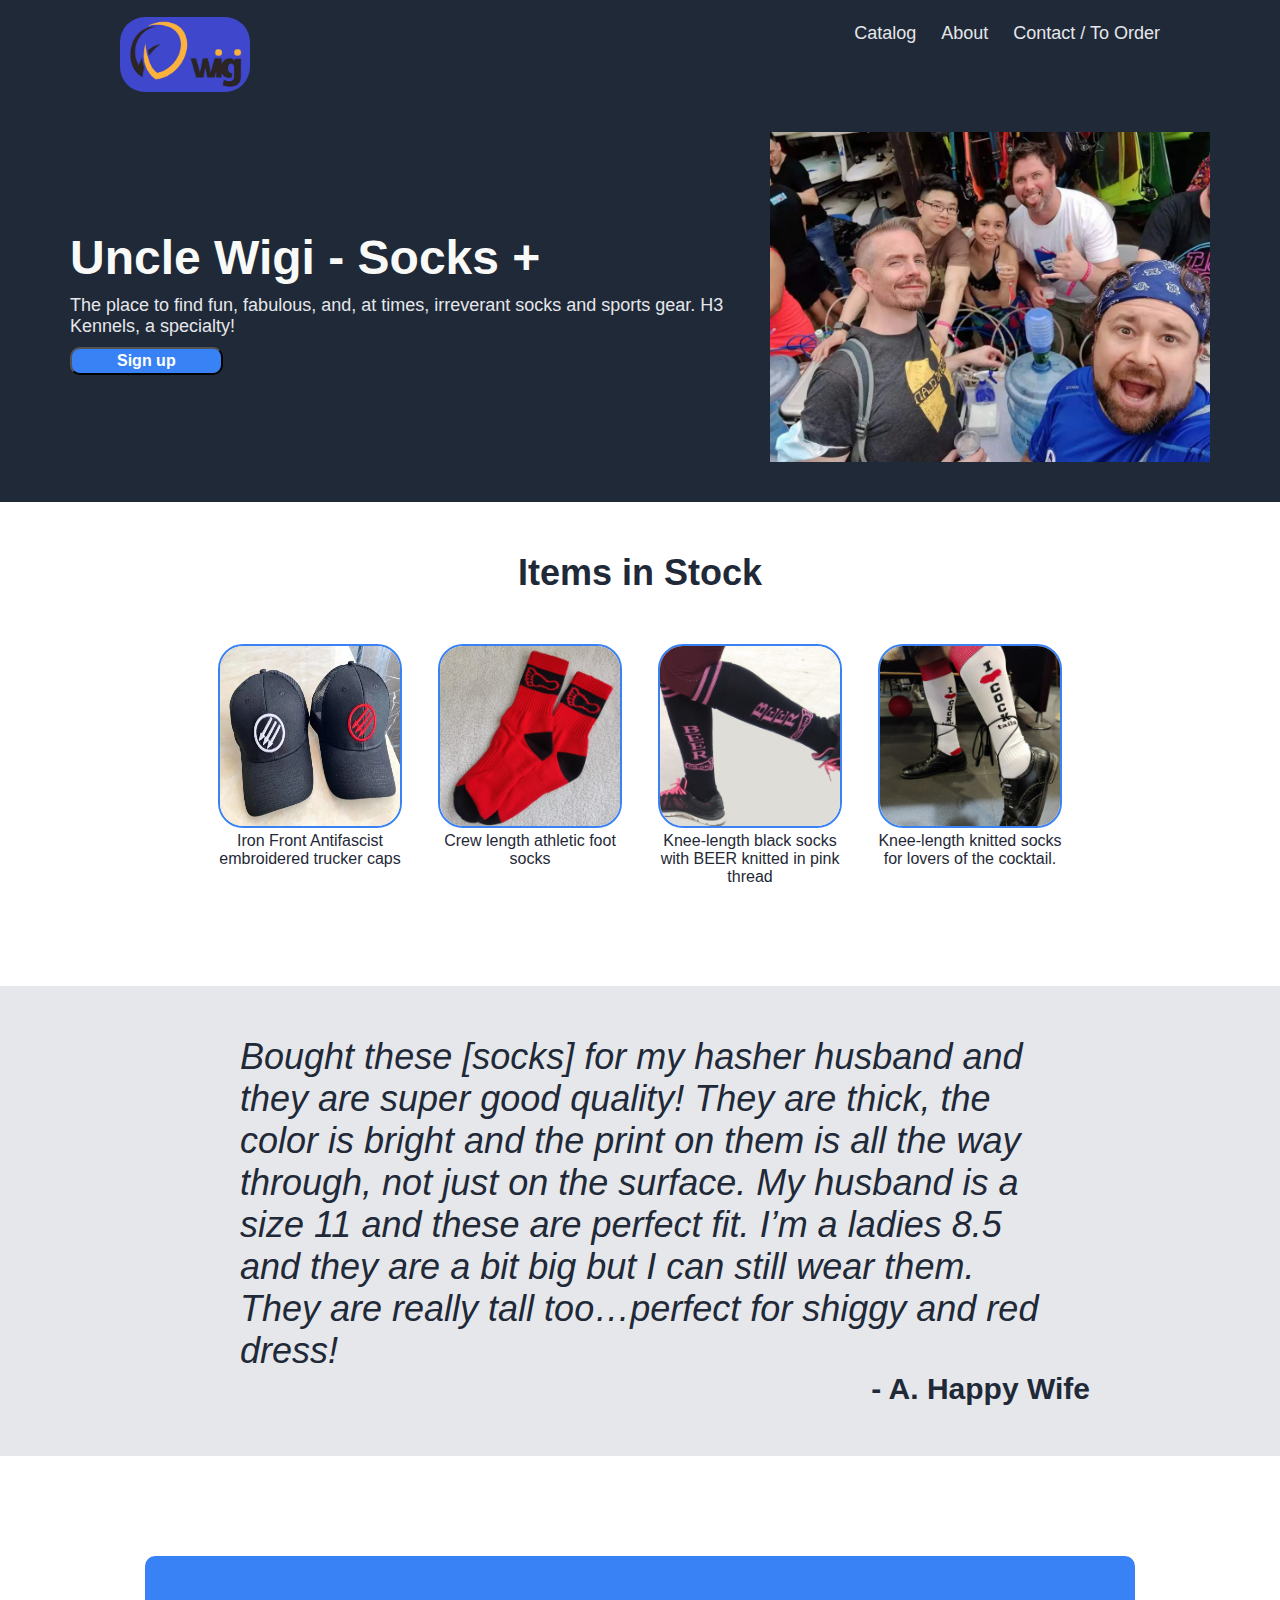
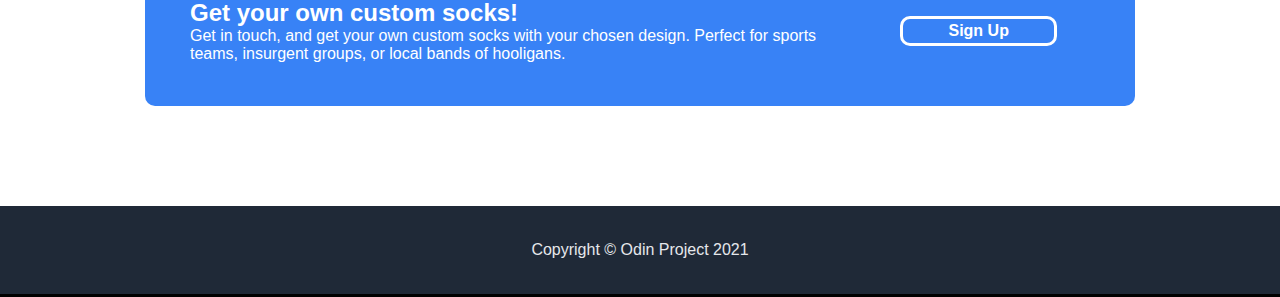
<file: index.html>
<!DOCTYPE html>
<html lang="en">
<head>
    <meta charset="UTF-8">
    <meta http-equiv="X-UA-Compatible" content="IE=edge">
    <meta name="viewport" content="width=device-width, initial-scale=1.0">
    <link rel="stylesheet" href="styles.css" />
    <title>Wigi - TOP Landing</title>
</head>
<body>
    <div class="block hero">
       <div class="header">
            <div class="headlogo">
                <img src="images/wigi-blue.jpg" alt="wigi logo">
            </div>
            <div class="push"><a href="link.html">Catalog</a></div>
            <div><a href="link.html">About</a></div>
            <div><a href="link.html">Contact / To Order</a></div>
        </div>
    <div class="media">
        <div class="content">
            <div class="maintext">Uncle Wigi - Socks +</div>
        <div class="secondtext"> The place to find fun, fabulous, and, at times, irreverant socks and sports gear. H3 Kennels, a specialty! </div>
        <button>Sign up</button>
    </div>
    <div class="heroimage">
        <img src="images/imagX.webp" alt="hero-image">
      </div>  
      </div>
    </div>

    <div class="block information"> 
        <div class="infotitle">Items in Stock</div>
        <div class="container">
            <div class="info">
                <img src="images/ironfront.webp" alt="Iron Front">
                <div class="text">Iron Front Antifascist embroidered trucker caps</div>
            </div>
            <div class="info">
                <img src="images/footcrew.jpg" alt="Foot crew">
                <div class="text">Crew length athletic foot socks</div>
            </div>
            <div class="info">
                <img src="images/pinkbeer.jpg" alt="Pink BEER">
                <div class="text">Knee-length black socks with BEER knitted in pink thread</div>
            </div>
            <div class="info">
                <img src="images/cocktail.jpg" alt="COCKtail">
                <div class="text">Knee-length knitted socks for lovers of the cocktail.</div>
            </div>
        </div>
    </div>

<div class="block quoteblock">
    <div class="quotetext">
        Bought these [socks] for my hasher husband and they are super good quality! They are thick, the color is bright and the print on them is all the way through, not just on the surface. My husband is a size 11 and these are perfect fit. I’m a ladies 8.5 and they are a bit big but I can still wear them. They are really tall too…perfect for shiggy and red dress! 
    </div>
    <div class="push author">- A. Happy Wife</div>
</div>
<div class="block calltoaction">
<div class="bluebox">
    <div class="calltext"> 
        <div class="headertitle">Get your own custom socks!</div>
        <div>Get in touch, and get your own custom socks with your chosen design. Perfect for sports teams, insurgent groups, or local bands of hooligans. </div>
    </div>
    <div class="callbutton">
    <button>Sign Up</button></div>
</div>
</div>
<div class="footer">Copyright &#169 Odin Project 2021</div>
</body>
</html>
</file>
<file: styles.css>
@import url('https://fonts.google.com/share?selection.family=Roboto:ital,wght@1,100;1,300;1,900');


body {
    font-family: 'Roboto', sans-serif;
    background-color: black;
    display: flex;
    flex-direction: column;
    flex: 1;
    align-items: center;
    margin: -3px 0;
}

.block {
    width: 1400px;
    height: auto;
/*    border: 3px solid black;*/
}


button {
    background-color: #3882F6;
    color: white;
    font-size: medium;
    font-weight: 800;
    padding: 3px 45px;
    border-radius: 10px;
}

/* Hero Block 1 ---------*/
.hero, .footer {
background-color: #1F2937;
align-items: center;
}

a {
    text-decoration: none;
    color: #E5E7EB;
    font-size: 18px;
}

.header {
    display: flex;
    font-size: 24px;
    flex-direction: row;
    color: #F9FAF8;
    justify-content: left;
    gap: 25px;
    margin: 0px 180px;
    margin-top: 20px;
}

.headlogo img{
    display: flex;
    width: 130px;
    height: 75px;
    border-radius: 25px;
}

.headertitle {
    font-weight: bold;
    font-size: 24px;
}

.push {
    margin-left: auto;
}

.media {
    display: flex;
    justify-content: center;
    align-items: center;
    margin: 0 50px;
    gap: 40px;
    padding: 40px 80px;
    }

.maintext {
    display: flex;
font-size: 48px;
color: #F9FAF8;
font-weight: bolder;
margin: 10px 0;
}

.secondtext {
    color: #E5E7EB;
    font-size: 18px;
    margin: 10px 0;
}

.heroimage {
    display: flex;
    border: 0px solid gray;
    width: 440px;
    height: 330px;
    border-radius: 10px;
}

/*  #2 information --  - -   */
.information {
    display: flex;
    flex-direction: column;
    background-color: white;
    }

.infotitle {
    display: flex;
    font-size: 36px;
    font-weight: 900;  
    color: #1F2937;
    margin: 50px;
    justify-content: center;
}

.container {
    display: flex;
    justify-content: center;
    gap: 20px;
    margin-bottom: 100px;
}

.info {
    max-width: 200px;
    text-align: center;
}

.info img {
    border: 2px solid #3882F6;
    width: 180px;
    height: 180px;
    border-radius: 25px;
    padding: 0px;
}

.text {
    color: #1F2937;
}

/* #3  quote block info */ 
.quoteblock {
    display: flex;
    background-color: #E5E7EB;
    flex-direction: column;
    align-items: center;
    justify-content: center;

}

.quotetext {
    font-size: 36px;
    color: #1F2937;
    font-style: italic;
    font-weight: lighter;
    padding: 0 300px;
    padding-top: 50px;
}

.author {
    display: flex;
    font-weight: bolder;
    color: #1F2937;
    padding: 0 250px;
    font-size: 30px;
    padding-bottom: 50px;
}


/* #4    call to action!!!!!  */
.calltoaction {
    display: flex;
    justify-content: center;
    align-items: center;
background-color: white;
}

.bluebox {
    display: flex;
    background-color: #3882F6;
    width: 900px;
    height: 60px;
    border-radius: 10px;
    color: white;
    padding: 45px;
    margin: 100px;
    align-items: center;
    justify-content: space-around;
    gap: 75px;
}

.calltext {
    display: flex;
    flex-direction: column;
}

.callbutton {
    display: flex;  
    width: 300px;
}


.bluebox button {
    display: flex;
    border: 3px solid white;
}

.footer {
    display: flex;
    width: 1400px;
    color: #E5E7EB;
    justify-content: stretch;
    justify-content: center;
    padding: 35px 0;
}
</file>
